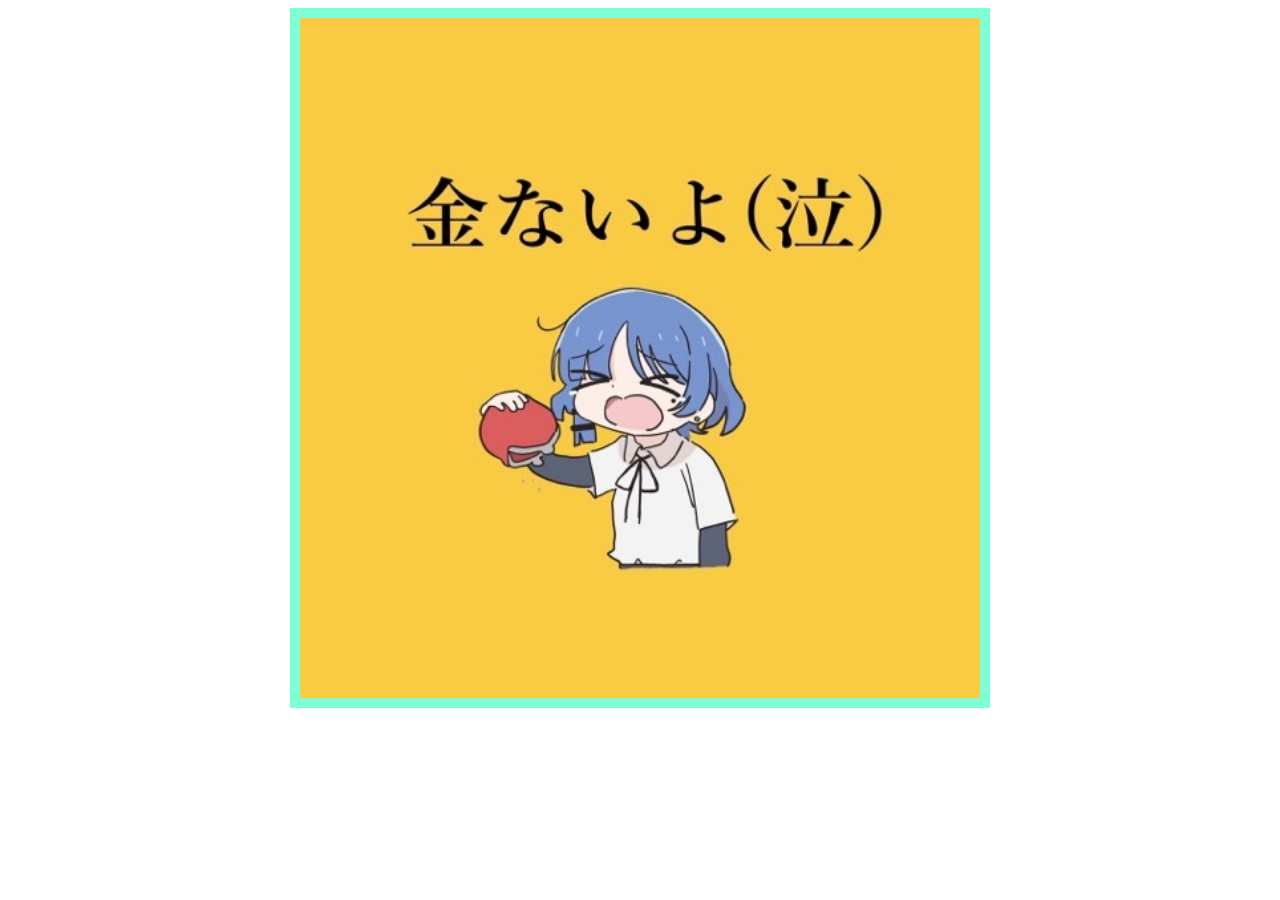
<file: base64/index.html>
<!DOCTYPE html>
<html lang="en">
<head>
    <meta charset="UTF-8">
    <meta name="viewport" content="width=device-width, initial-scale=1.0">
    <title>Document</title>
    <style>
        #base64Box {
            margin: auto;
            display: flex;
            width: 700px;
            height: 700px;
            background-color: aquamarine;
        }
        #base64Box img{
            margin: auto;
            width: 680px;
            height: 680px;
        }
        /* 
        id选择器是#
        class选择才是. 
        */
    </style>
</head>
<body>
    <div id="base64Box">
            <img  src="[data-uri]" alt=""/>
    </div>
</body>  
</html>
</file>
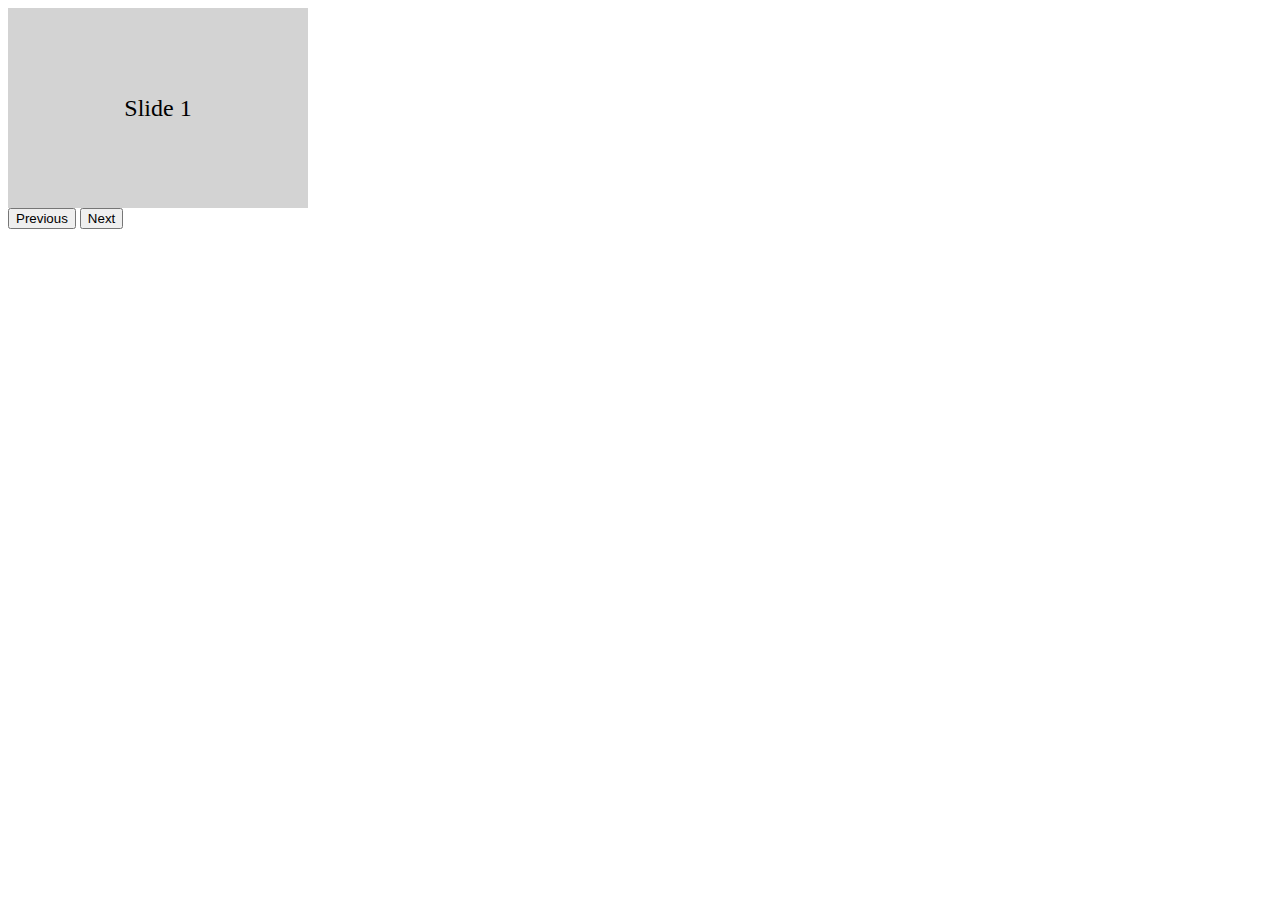
<file: 原生轮播图/index.html>
<!DOCTYPE html>
<html lang="en">
<head>
    <meta charset="UTF-8">
    <meta name="viewport" content="width=device-width, initial-scale=1.0">
    <title>Document</title>
    <style>
        .slider-container {
            width: 300px;
            overflow: hidden;
            position: relative;
            }

            .slider {
            display: flex;
            transition: transform 0.5s ease-in-out;
            }

            .slide {
            width: 300px;
            height: 200px;
            flex-shrink: 0;
            display: flex;
            justify-content: center;
            align-items: center;
            background-color: lightgray;
            font-size: 24px;
            }
    </style>
</head>
<body>
    <div class="slider-container">
        <div class="slider">
          <div class="slide">Slide 1</div>
          <div class="slide">Slide 2</div>
          <div class="slide">Slide 3</div>
        </div>
      </div>
      <button id="prevBtn">Previous</button>
      <button id="nextBtn">Next</button>

      <script>
        const slider = document.querySelector('.slider');
        const prevBtn = document.getElementById('prevBtn');
        const nextBtn = document.getElementById('nextBtn');
        const slideWidth = slider.clientWidth;

        let currentIndex = 0;

        function slideTo(index) {
        slider.style.transform = `translateX(-${slideWidth * index}px)`;
        currentIndex = index;
        }

        prevBtn.addEventListener('click', () => {
        if (currentIndex > 0) {
            slideTo(currentIndex - 1);
        }
        });

        nextBtn.addEventListener('click', () => {
        if (currentIndex < slider.children.length - 1) {
            slideTo(currentIndex + 1);
        }
        });

        // 自动播放
        function autoPlay() {
        if (currentIndex < slider.children.length - 1) {
            slideTo(currentIndex + 1);
        } else {
            slideTo(0);
        }
        }

        const autoPlayInterval = setInterval(autoPlay, 3000);

        // 鼠标悬停时暂停自动播放
        slider.addEventListener('mouseenter', () => {
        clearInterval(autoPlayInterval);
        });

        slider.addEventListener('mouseleave', () => {
        autoPlayInterval = setInterval(autoPlay, 3000);
        });
      </script>
</body>
</html>
</file>
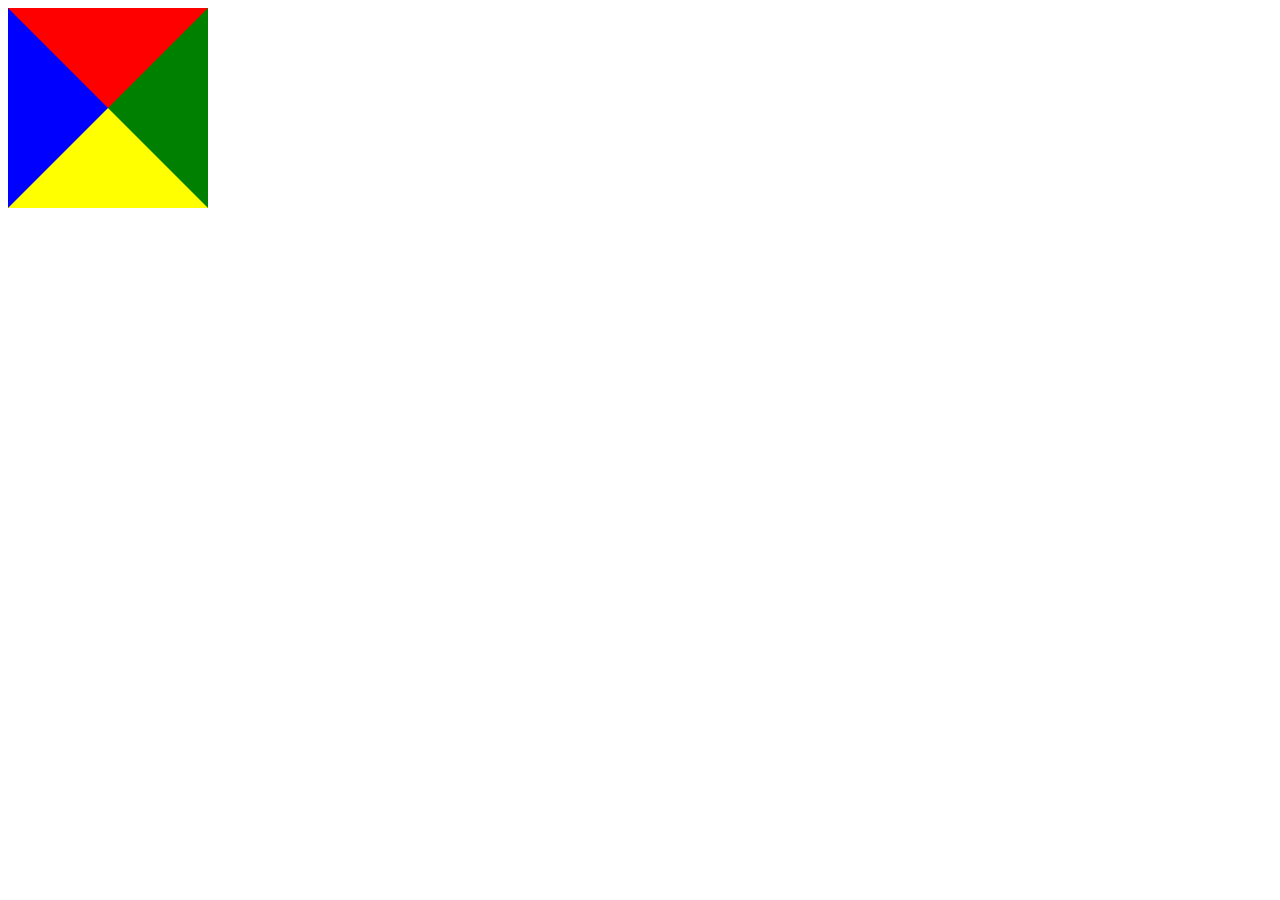
<file: 画三角形/index.html>
<!DOCTYPE html>
<html lang="en">
<head>
    <meta charset="UTF-8">
    <meta name="viewport" content="width=device-width, initial-scale=1.0">
    <title>Document</title>
    <style>
        .trangle{
        width: 0px;
        height: 0px;
        border:100px solid #000;
        border-top-color: red;
        border-bottom-color: yellow;
        border-left-color: blue;
        border-right-color: green;
}
    </style>
</head>
<body>
    <div class="trangle"></div>
</body>
</html>
</file>
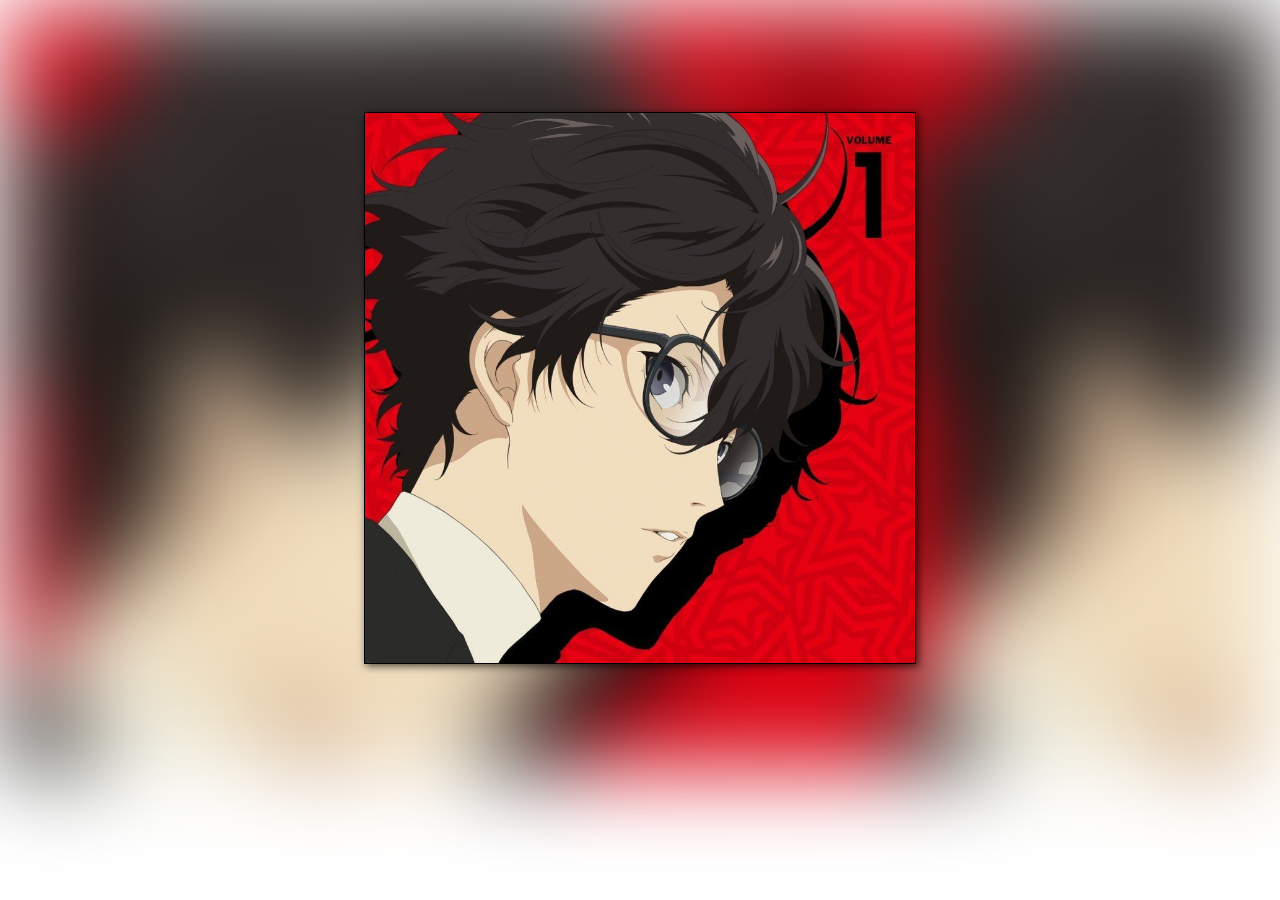
<file: 音乐封面模糊效果/index.html>
<!DOCTYPE html>
<html lang="en">
<head>
    <meta charset="UTF-8">
    <meta name="viewport" content="width=device-width, initial-scale=1.0">
    <title>Document</title>
    <style>
    .MusicBackground{
        display: flex;
        justify-content: center; /* 在主轴上水平居中 */
        align-items: center; /* 在交叉轴上垂直居中 */
        height: 760px;   
        position: relative;     
    }
    .musicimg{
        position: absolute;
        height: 760px;
        width: 100%;
        filter: blur(45px);
        background: url("./img/cover.jpg");
        background-origin: padding-box;
    }
    .musicimg2{
        position: relative;
        background: url("./img/cover.jpg");
        background-repeat: no-repeat;
        background-size: cover; /*适应容器*/
        width: 550px;
        height: 550px;
        margin: 0 auto;
        background-color: aqua;
        border: 0.1px black solid;
        box-shadow: 2px 2px 8px rgba(0, 0, 0, 0.7);
        
    }

    </style>
</head>


<body>
    <div class="MusicBackground">
        <div class="musicimg"></div>
        <div class="musicimg2"></div>
    </div>


</body>
</html>
</file>
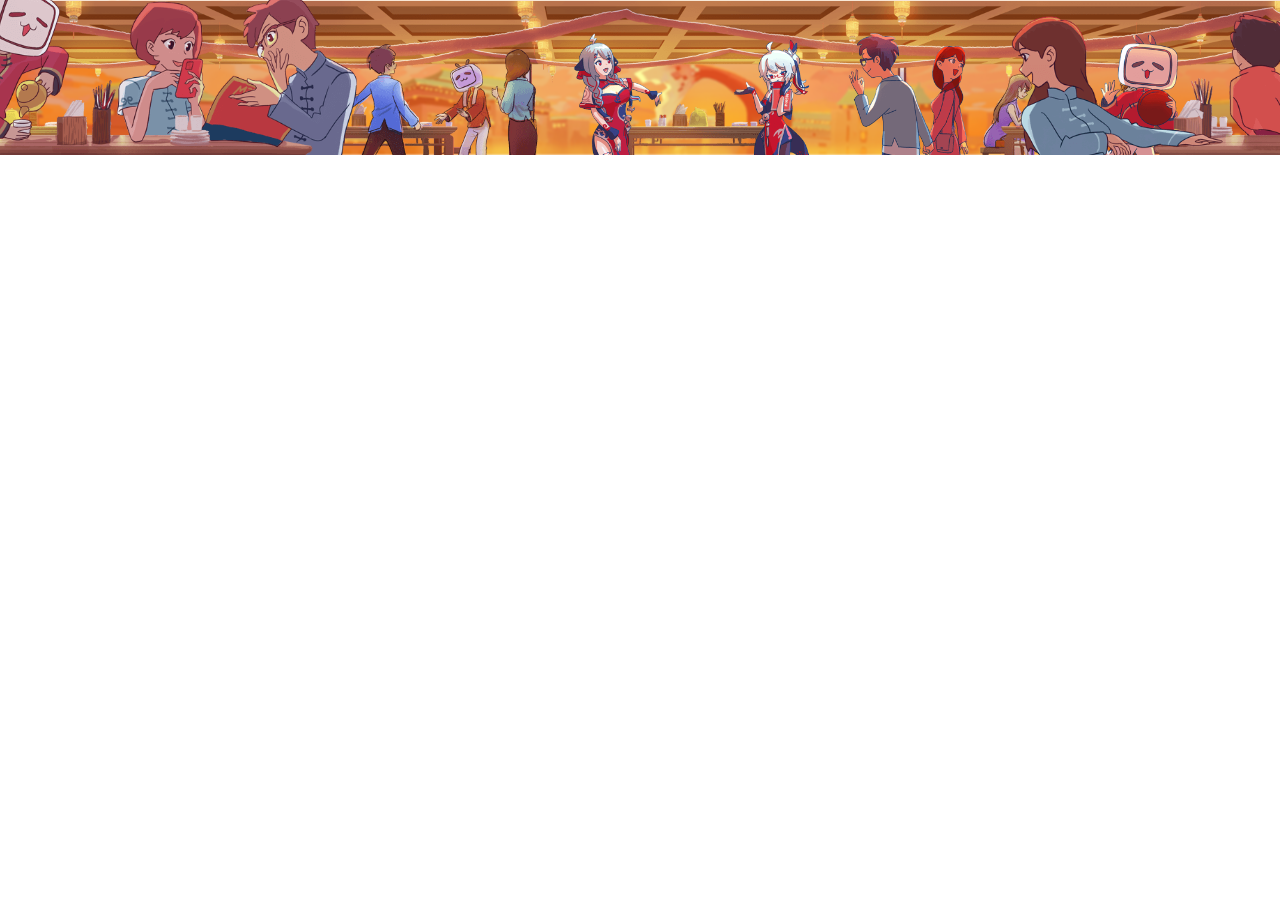
<file: bili_header/bili_header/header.html>
<!DOCTYPE html>
<html>
	<head>
		<meta charset="utf-8">
		<title></title>
		<link rel="stylesheet" href="css/header.css">
	</head>
	<body>
		<div class="animated-banner" id="banner">
			<div class="layer"><img src="img/1.png" data-height="231" data-width="3927" height="154" width="2631" style=""></div>
			<div class="layer"><img src="img/2.png" data-height="231" data-width="3927" height="154" width="2631" style=""></div>
			<div class="layer"><img src="img/3.png" data-height="231" data-width="3927" height="154" width="2631" style=""></div>
			<div class="layer"><img src="img/4.png" data-height="231" data-width="3927" height="154" width="2631" style=""></div>
			<div class="layer"><img src="img/5.png" data-height="231" data-width="3927" height="154" width="2631" style=""></div>
			<div class="layer"><img src="img/6.png" data-height="231" data-width="3927" height="154" width="2631" style=""></div>
			<div class="layer"><img src="img/7.png" data-height="231" data-width="3927" height="154" width="2631" style=""></div>
			<div class="layer"><img src="img/8.png" data-height="231" data-width="3927" height="154" width="2631" style=""></div>
			<div class="layer"><img src="img/9.png" data-height="231" data-width="3927" height="138" width="2356" style=""></div>
			<div class="layer"><img src="img/10.png" data-height="231" data-width="3927" height="184" width="3141" style=""></div>
			<div class="layer"><img src="img/11.png" data-height="231" data-width="3927" height="184" width="3141" style=""></div>
			<div class="layer"><img src="img/12.png" data-height="231" data-width="3927" height="161" width="2748" style=""></div>
			<div class="layer"><img src="img/13.png" data-height="231" data-width="3927" height="161" width="2748" style=""></div>
			<div class="layer"><img src="img/14.png" data-height="231" data-width="3927" height="161" width="2748" style=""></div>
			<div class="layer"><img src="img/15.png" data-height="231" data-width="3927" height="161" width="2748" style=""></div>
		</div>
		<script src="js/header.js"></script>
	</body>
</html>
</file>
<file: bili_header/bili_header/css/header.css>
* {
	margin: 0;
	padding: 0;
}

.animated-banner {
	position: relative;
	/* z-index: 0;
				display: flex;
				-ms-flex-pack: center;
				justify-content: center; */
	margin: 0 auto;
	/* min-width: 1000px; */
	height: 155px;
	width: 100vw;
	overflow: hidden;
	/* max-height: 240px; */
	/* background-color: aquamarine; */
}

.layer {
	position: absolute;
	height: 100%;
	width: 100%;
	/* display: -ms-flexbox; */
	display: flex;
	/* -ms-flex-align: center; */
	align-items: center;
	/* -ms-flex-pack: center; */
	justify-content: center;
}
</file>
